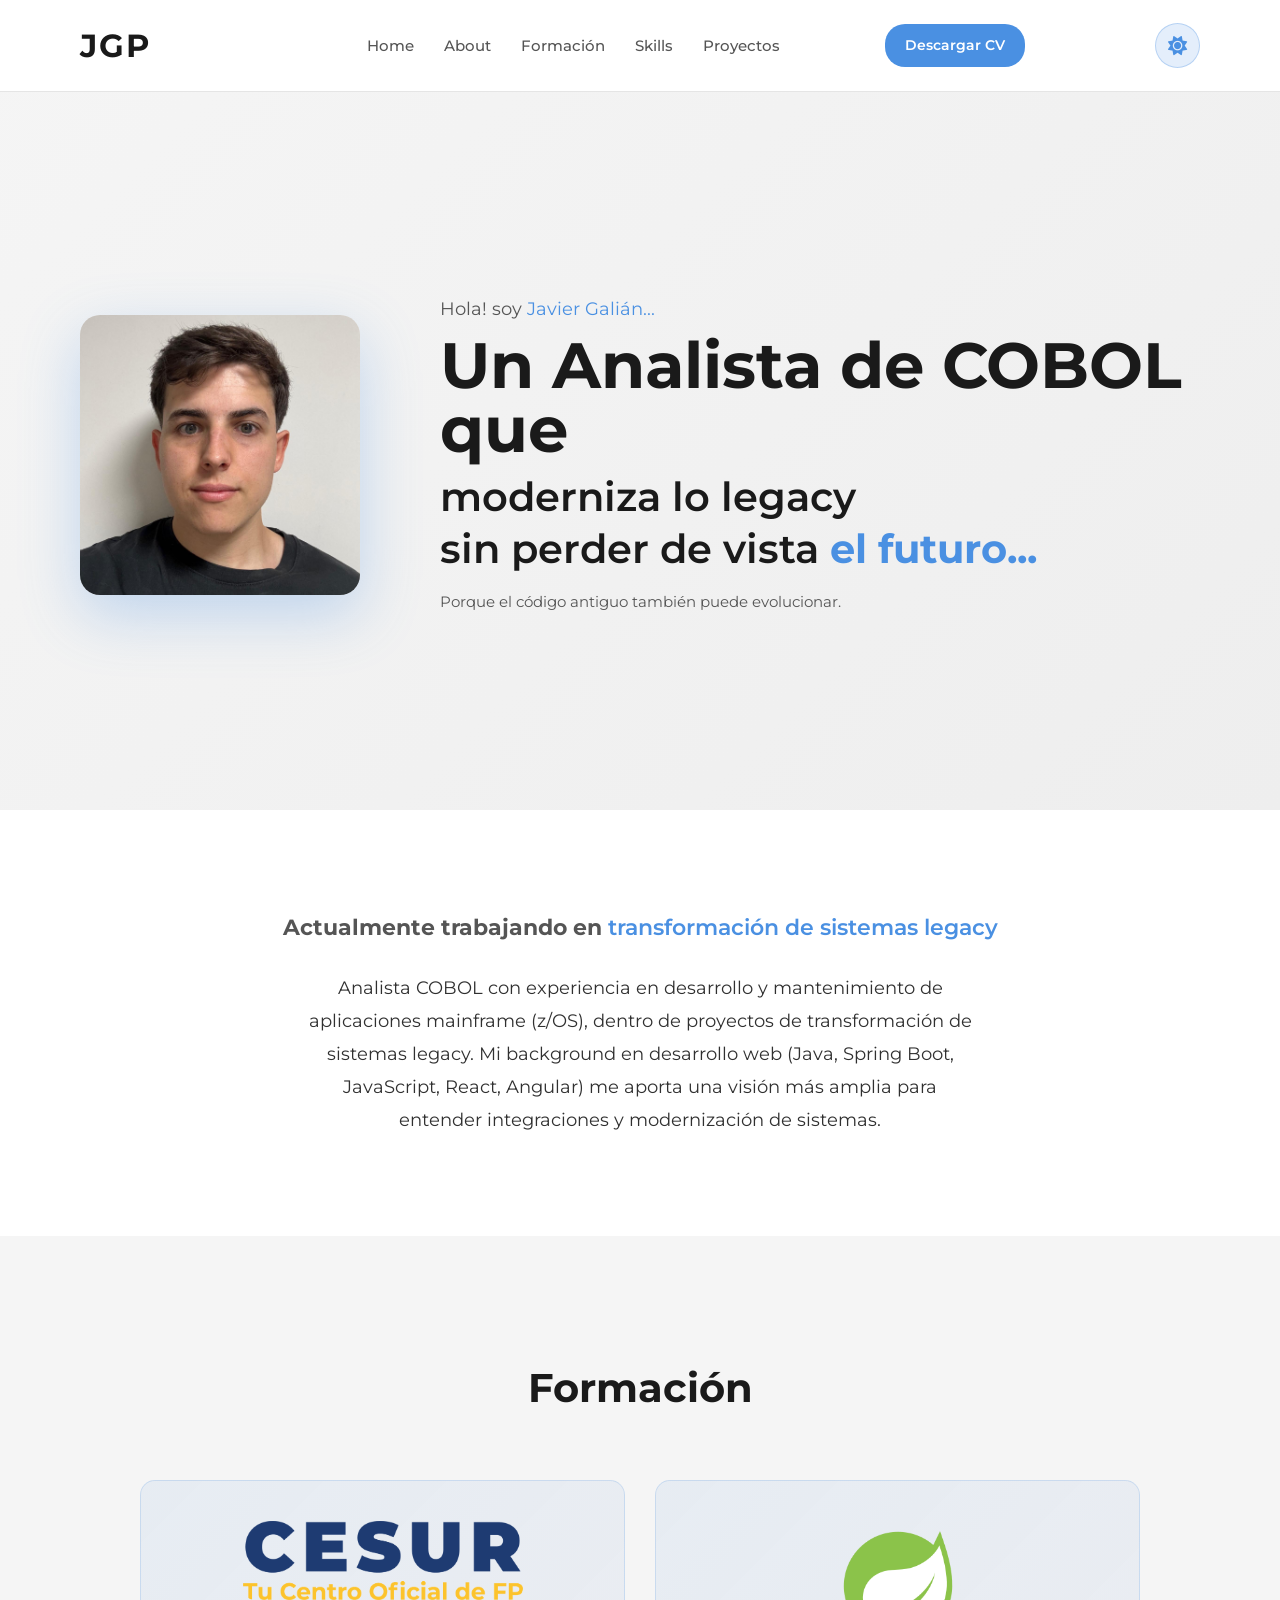
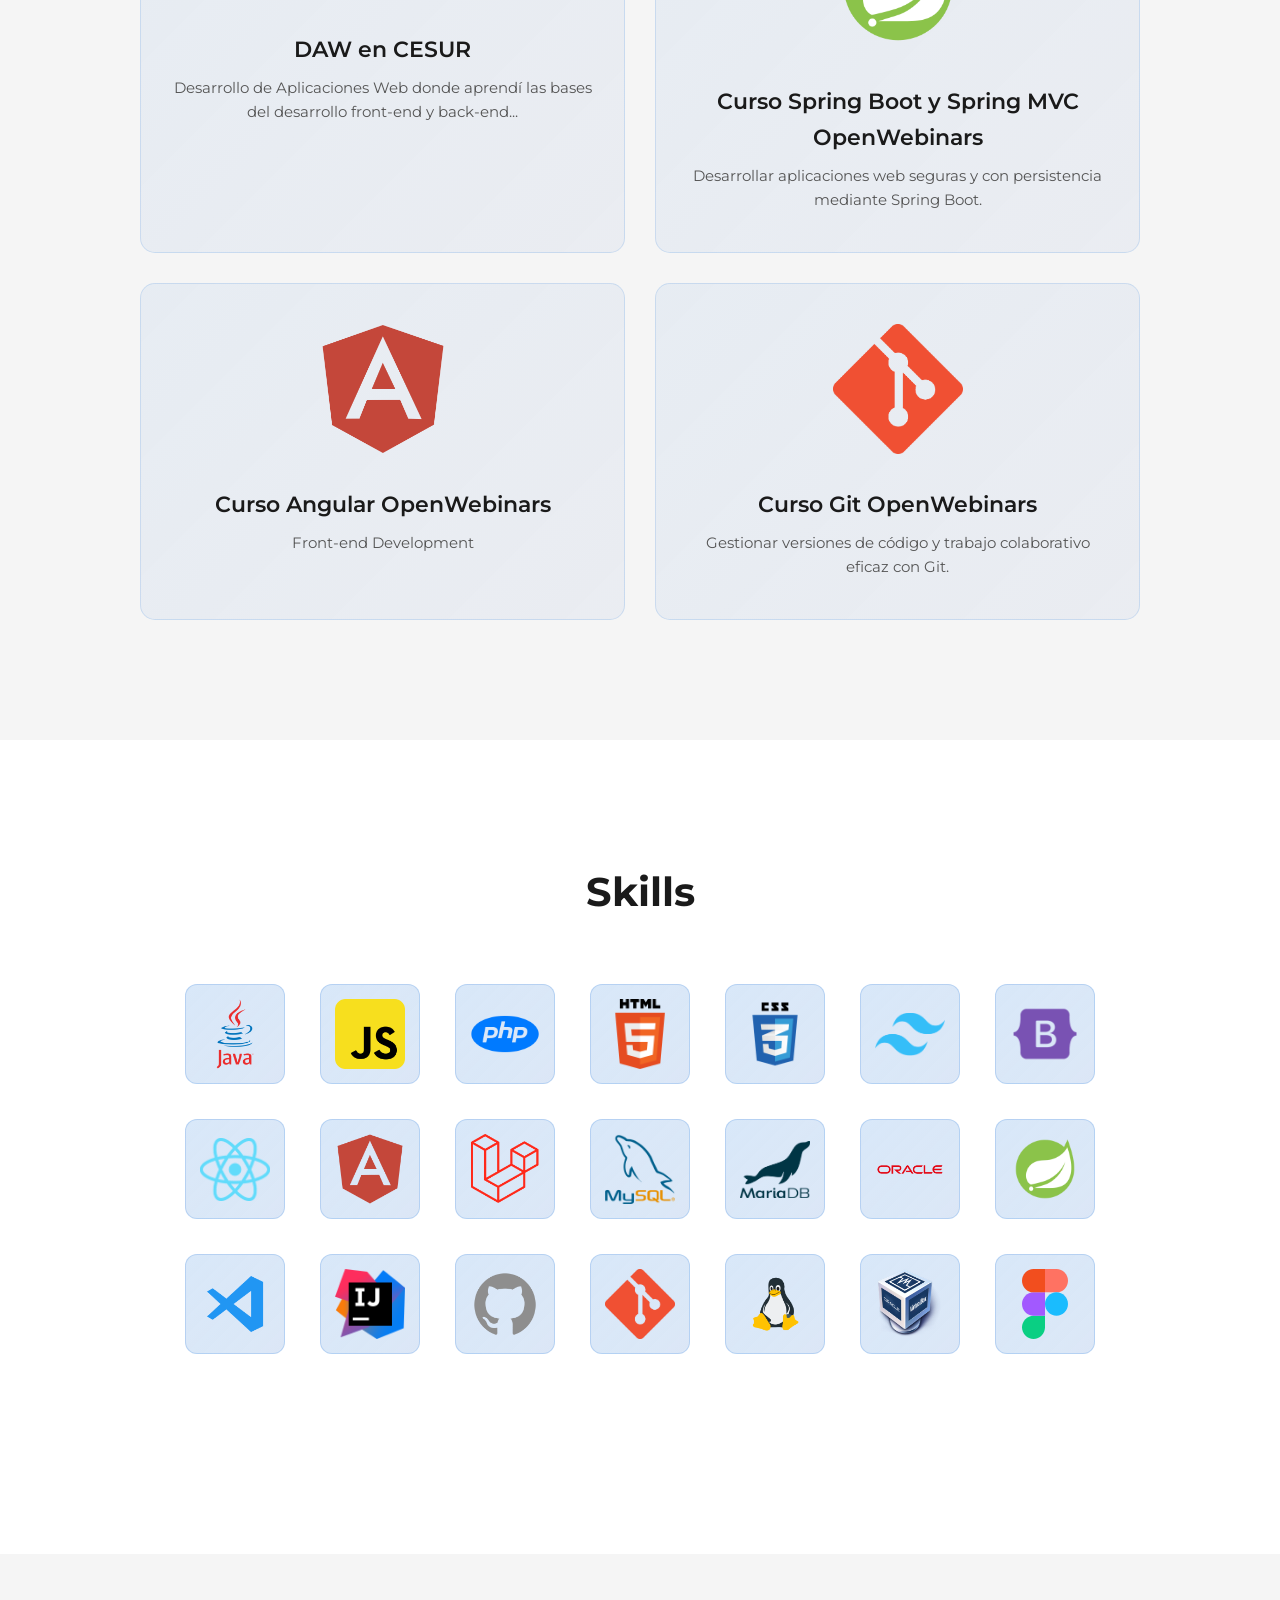
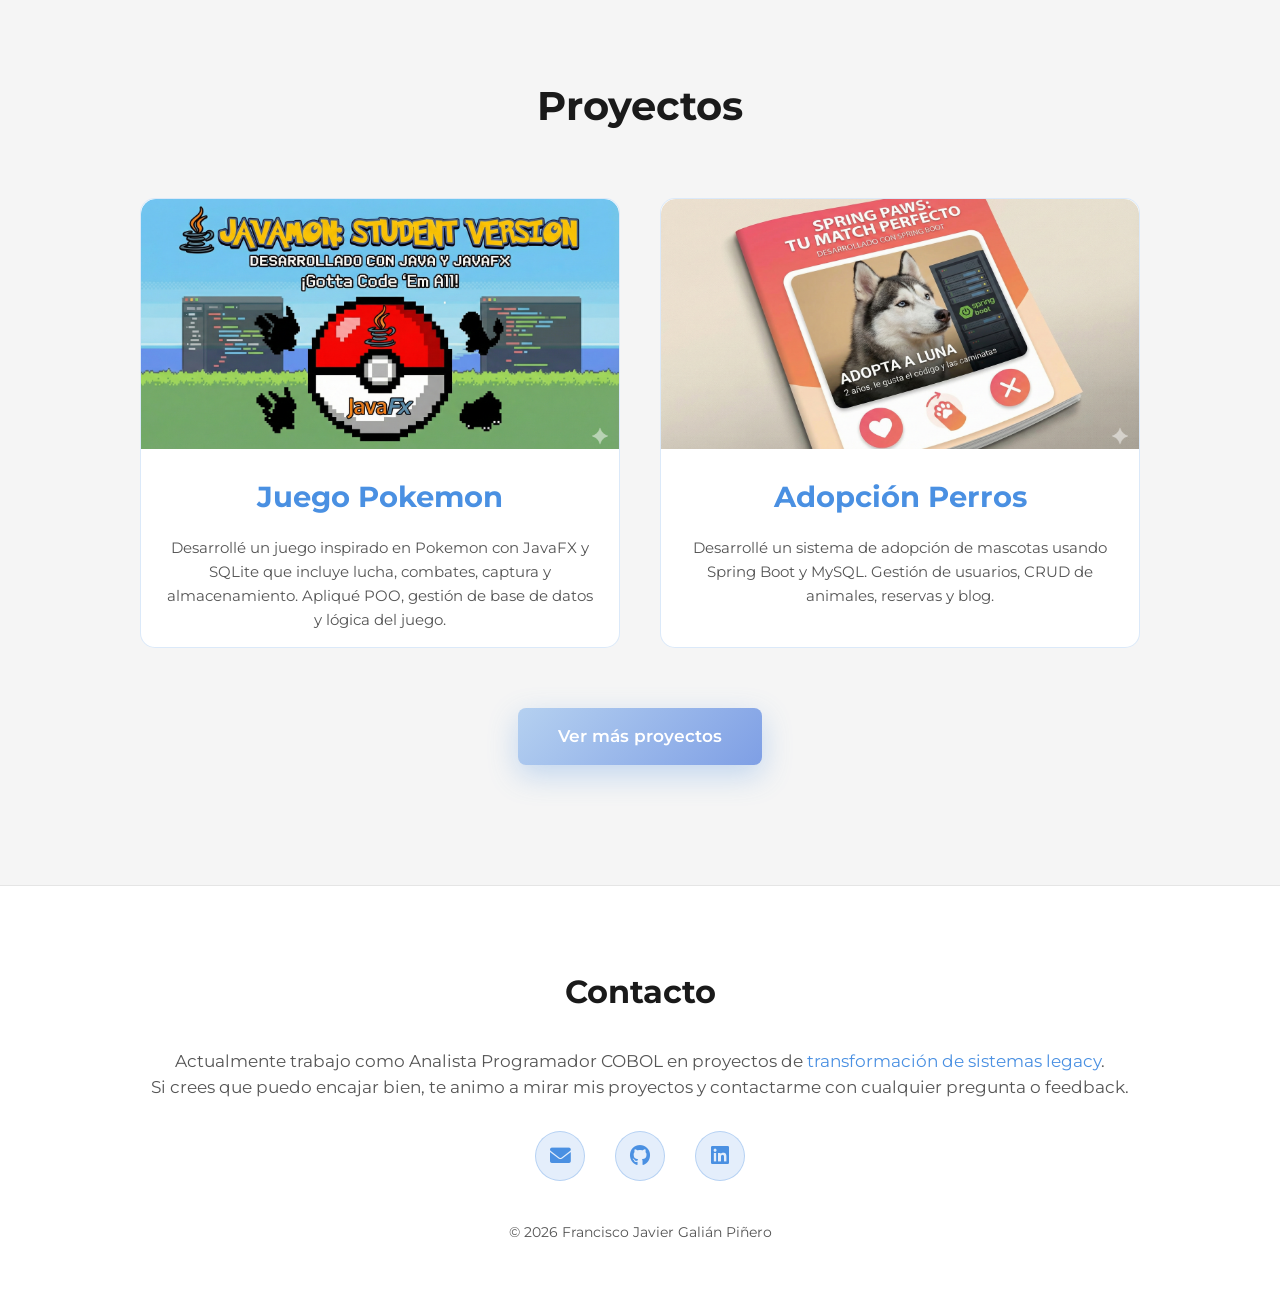
<file: index.html>
<!DOCTYPE html>
<html lang="es">
  <head>
    <meta charset="UTF-8" />
    <meta name="viewport" content="width=device-width, initial-scale=1.0" />
    <title>Francisco Javier Galián Piñero - Desarrollador Web Full Stack</title>
    <meta
      name="description"
      content="Portfolio de Francisco Javier Galián Piñero, Desarrollador Web Full Stack especializado en Java, Spring Boot, JavaScript, React y Angular. Descubre mis proyectos y habilidades."
    />
    <meta
      name="keywords"
      content="Francisco Javier Galián Piñero, Desarrollador Web, Full Stack, Java, Spring Boot, JavaScript, React, Angular, Portfolio, Programador"
    />
    <meta name="author" content="Francisco Javier Galián Piñero" />

    <!-- Open Graph / Facebook -->
    <meta property="og:type" content="website" />
    <meta property="og:url" content="https://javigalii.github.io/portfolio/" />
    <meta
      property="og:title"
      content="Francisco Javier Galián Piñero - Desarrollador Web Full Stack"
    />
    <meta
      property="og:description"
      content="Portfolio de Francisco Javier Galián Piñero, Desarrollador Web Full Stack especializado en Java, Spring Boot, JavaScript, React y Angular."
    />
    <meta
      property="og:image"
      content="https://javigalii.github.io/portfolio/img/foto.jpg"
    />

    <!-- Twitter -->
    <meta property="twitter:card" content="summary_large_image" />
    <meta
      property="twitter:url"
      content="https://javigalii.github.io/portfolio/"
    />
    <meta
      property="twitter:title"
      content="Francisco Javier Galián Piñero - Desarrollador Web Full Stack"
    />
    <meta
      property="twitter:description"
      content="Portfolio de Francisco Javier Galián Piñero, Desarrollador Web Full Stack especializado en Java, Spring Boot, JavaScript, React y Angular."
    />
    <meta
      property="twitter:image"
      content="https://javigalii.github.io/portfolio/img/foto.jpg"
    />
    <link rel="stylesheet" href="style.css" />
    <link rel="preconnect" href="https://fonts.googleapis.com" />
    <link rel="preconnect" href="https://fonts.gstatic.com" crossorigin />
    <link
      href="https://fonts.googleapis.com/css2?family=Montserrat:wght@400;600;700&display=swap"
      rel="stylesheet"
    />
    <link
      rel="stylesheet"
      href="https://cdnjs.cloudflare.com/ajax/libs/font-awesome/6.0.0-beta3/css/all.min.css"
    />
    <link
      href="https://fonts.googleapis.com/css2?family=Montserrat:wght@400;600;700&display=swap"
      rel="stylesheet"
    />
    <link
      rel="stylesheet"
      href="https://cdnjs.cloudflare.com/ajax/libs/font-awesome/6.0.0-beta3/css/all.min.css"
    />
  </head>
  <body>
    <header class="navbar">
  <div class="container">
    <div class="logo">JGP</div>

    <div class="menu-toggle" id="mobile-menu">
      <span class="bar"></span>
      <span class="bar"></span>
      <span class="bar"></span>
    </div>

    <nav>
      <ul>
        <li><a href="#inicio">Home</a></li>
        <li><a href="#sobre-mi">About</a></li>
        <li><a href="#educacion">Formación</a></li>
        <li><a href="#skills">Skills</a></li>
        <li><a href="#proyectos">Proyectos</a></li>
      </ul>
      <a href="CV-FranciscoJavierGalianPiñero.pdf" download class="cv-btn">Descargar CV</a>
    </nav>

    <button id="theme-toggle" class="theme-toggle" title="Cambiar tema">
      <i class="fas fa-moon"></i>
    </button>
  </div>
</header>

    <script src="app.js"></script>

    <section id="inicio" class="hero">
      <div class="container">
        <div class="hero-content">
          <div class="hero-image">
            <img
              src="img/foto.jpg"
              alt="Foto de perfil de Francisco Javier Galián Piñero"
            />
          </div>
          <div class="hero-text">
            <h1 class="greeting">Hola! soy <span>Javier Galián...</span></h1>
            <p class="name">Un Analista de COBOL que</p>
            <p class="tagline">
              moderniza lo legacy<br />sin perder de vista <span>el futuro...</span>
            </p>
            <p
              style="
                color: var(--text-light);
                font-size: 0.95em;
                margin-top: 15px;
              "
            >
              Porque el código antiguo también puede evolucionar.
            </p>
          </div>
        </div>
      </div>
    </section>

    <section id="sobre-mi" class="about">
      <div class="container about-content">
        <h2 class="about-subtitle">Actualmente trabajando en <span class="highlight">transformación de sistemas legacy</span></h2>

        <p class="about-text">
          Analista COBOL con experiencia en desarrollo
          y mantenimiento de aplicaciones mainframe (z/OS), dentro
          de proyectos de transformación de sistemas legacy. Mi background
          en desarrollo web (Java, Spring Boot, JavaScript, React, Angular)
          me aporta una visión más amplia para entender integraciones y modernización de sistemas.
        </p>
      </div>
    </section>

    <section class="education" id="educacion">
      <div class="container">
        <h2 class="section-title">Formación</h2>

        <div class="courses-grid">
          <div class="course-item">
            <img
              src="img/cesur.png"
              alt="Logotipo de CESUR - Desarrollo de Aplicaciones Web"
              style="
                width: 280px;
                margin: 0 auto 25px;
                border-radius: 12px;
                object-fit: cover;
              "
            />
            <h3>DAW en CESUR</h3>
            <p>
              Desarrollo de Aplicaciones Web donde aprendí las bases del
              desarrollo front-end y back-end...
            </p>
          </div>
          <div class="course-item">
            <img
              src="img/spring.png"
              alt="Logotipo de React"
              style="
                width: 130px;
                margin: 0 auto 25px;
                border-radius: 12px;
                object-fit: cover;
              "
            />
            <h3>Curso Spring Boot y Spring MVC OpenWebinars</h3>
            <p>Desarrollar aplicaciones web seguras y con persistencia mediante Spring Boot.</p>
          </div>
          <div class="course-item">
            <img
              src="img/angular.png"
              alt="Logotipo de Angular"
              style="
                width: 130px;
                margin: 0 auto 25px;
                border-radius: 12px;
                object-fit: cover;
              "
            />
            <h3>Curso Angular OpenWebinars</h3>
            <p>Front-end Development</p>
          </div>
          <div class="course-item">
            <img
              src="img/Git-Icon-1788C.png"
              alt="Logotipo de Laravel"
              style="
                width: 130px;
                margin: 0 auto 25px;
                border-radius: 12px;
                object-fit: cover;
              "
            />
            <h3>Curso Git OpenWebinars</h3>
            <p>Gestionar versiones de código y trabajo colaborativo eficaz con Git.</p>
          </div>
        </div>
      </div>
    </section>

    <section class="tech-stack" id="skills">
      <div class="container">
        <h2 class="section-title">Skills</h2>

        <div class="tech-icons">
          <div class="card-container">
            <div class="card">
              <div class="front">
                <img src="img/java.png" alt="Logotipo de Java" />
              </div>
              <div class="back">Java</div>
            </div>
          </div>

          <div class="card-container">
            <div class="card">
              <div class="front">
                <img src="img/js.png" alt="Logotipo de JavaScript" />
              </div>
              <div class="back">JavaScript</div>
            </div>
          </div>

          <div class="card-container">
            <div class="card">
              <div class="front">
                <img src="img/php.png" alt="Logotipo de PHP" />
              </div>
              <div class="back">PHP</div>
            </div>
          </div>

          <div class="card-container">
            <div class="card">
              <div class="front">
                <img src="img/html.png" alt="Logotipo de HTML5" />
              </div>
              <div class="back">HTML</div>
            </div>
          </div>

          <div class="card-container">
            <div class="card">
              <div class="front">
                <img src="img/css.png" alt="Logotipo de CSS3" />
              </div>
              <div class="back">CSS</div>
            </div>
          </div>

          <div class="card-container">
            <div class="card">
              <div class="front">
                <img src="img/tailwind.png" alt="Logotipo de Tailwind" />
              </div>
              <div class="back">Tailwind</div>
            </div>
          </div>

          <div class="card-container">
            <div class="card">
              <div class="front">
                <img src="img/bootstrap.png" alt="Logotipo de Bootstrap" />
              </div>
              <div class="back">Bootstrap</div>
            </div>
          </div>

          <div class="card-container">
            <div class="card">
              <div class="front">
                <img src="img/react.png" alt="Logotipo de React" />
              </div>
              <div class="back">React</div>
            </div>
          </div>

          <div class="card-container">
            <div class="card">
              <div class="front">
                <img src="img/angular.png" alt="Logotipo de Angular" />
              </div>
              <div class="back">Angular</div>
            </div>
          </div>

          <div class="card-container">
            <div class="card">
              <div class="front">
                <img src="img/laravel.png" alt="Logotipo de Laravel" />
              </div>
              <div class="back">Laravel</div>
            </div>
          </div>

          <div class="card-container">
            <div class="card">
              <div class="front">
                <img src="img/mysql.png" alt="Logotipo de MySQL" />
              </div>
              <div class="back">MySQL</div>
            </div>
          </div>

          <div class="card-container">
            <div class="card">
              <div class="front">
                <img src="img/mariadb.png" alt="Logotipo de MariaDB" />
              </div>
              <div class="back">MariaDB</div>
            </div>
          </div>

          <div class="card-container">
            <div class="card">
              <div class="front">
                <img src="img/oracle.png" alt="Logotipo de Oracle" />
              </div>
              <div class="back">Oracle</div>
            </div>
          </div>

          <div class="card-container">
            <div class="card">
              <div class="front">
                <img src="img/spring.png" alt="Logotipo de Spring Boot" />
              </div>
              <div class="back">Spring Boot</div>
            </div>
          </div>

          <div class="card-container">
            <div class="card">
              <div class="front">
                <img
                  src="img/vscode.png"
                  alt="Logotipo de Visual Studio Code"
                />
              </div>
              <div class="back">VS Code</div>
            </div>
          </div>

          <div class="card-container">
            <div class="card">
              <div class="front">
                <img src="img/intellij.png" alt="Logotipo de IntelliJ IDEA" />
              </div>
              <div class="back">IntelliJ</div>
            </div>
          </div>

          <div class="card-container">
            <div class="card">
              <div class="front">
                <img src="img/github.png" alt="Logotipo de GitHub" />
              </div>
              <div class="back">GitHub</div>
            </div>
          </div>

          <div class="card-container">
            <div class="card">
              <div class="front">
                <img src="img/git.png" alt="Logotipo de Git" />
              </div>
              <div class="back">Git</div>
            </div>
          </div>

          <div class="card-container">
            <div class="card">
              <div class="front">
                <img src="img/linux.png" alt="Logotipo de Linux" />
              </div>
              <div class="back">Linux</div>
            </div>
          </div>

          <div class="card-container">
            <div class="card">
              <div class="front">
                <img src="img/virtualbox.png" alt="Logotipo de VirtualBox" />
              </div>
              <div class="back">VirtualBox</div>
            </div>
          </div>

          <div class="card-container">
            <div class="card">
              <div class="front">
                <img src="img/Figma.svg" alt="Logotipo de Figma" />
              </div>
              <div class="back">Figma</div>
            </div>
          </div>
        </div>
      </div>
    </section>

    <section id="proyectos" class="projects">
      <div class="container">
        <h2 class="section-title">Proyectos</h2>
        <input type="checkbox" id="toggle-proyectos" hidden />

        <div class="projects-grid">
          <div class="project-card">
            <div class="project-inner">
              <div class="project-front">
                <div class="img-area">
                  <img
                    src="img/pokemon.jpg"
                    alt="Captura de pantalla del juego de Pokémon desarrollado en Java"
                  />
                </div>
                <h3>Juego Pokemon</h3>
                <p>
                  Desarrollé un juego inspirado en Pokemon con JavaFX y SQLite
                  que incluye lucha, combates, captura y almacenamiento. Apliqué
                  POO, gestión de base de datos y lógica del juego.
                </p>
              </div>
              <div class="project-back">
                <div class="img-area">
                  <img
                    src="img/spotify.png"
                    alt="Captura de pantalla del clon de Spotify"
                  />
                </div>
                <h3>Clon de Spotify</h3>
                <p>
                  Aplicación web que simula la interfaz y funcionalidades de
                  reproducción musical usando JavaScript, HTML, CSS, Bootstrap ,
                  MySQL y Spring Boot.
                </p>
              </div>
            </div>
          </div>

          <div class="project-card">
            <div class="project-inner">
              <div class="project-front">
                <div class="img-area">
                  <img
                    src="img/perros.png"
                    alt="Captura de pantalla de la aplicación de adopción de perros"
                  />
                </div>
                <h3>Adopción Perros</h3>
                <p>
                  Desarrollé un sistema de adopción de mascotas usando Spring
                  Boot y MySQL. Gestión de usuarios, CRUD de animales, reservas
                  y blog.
                </p>
              </div>
              <div class="project-back">
                <div class="img-area">
                  <img
                    src="img/vinted.webp"
                    alt="Captura de pantalla del clon de Vinted"
                  />
                </div>
                <h3>Clon de Vinted</h3>
                <p>
                  Aplicación web en PHP, HTML, CSS, Bootstrap y MySQL para
                  publicar, comprar y vender artículos, imitando el
                  funcionamiento de la plataforma original. 
                  <a href="https://telosabes.com/javi/vinted/">
                    Haz click para ver el proyecto</a>
                </p>
              </div>
            </div>
          </div>
        </div>

        <label for="toggle-proyectos" class="btn-vermas"
          >Ver más proyectos</label
        >
      </div>
    </section>

    <footer class="footer">
      <div class="container">
        <h2 class="section-title">Contacto</h2>
        <div class="contact-info">
          <p>
            Actualmente trabajo como Analista Programador COBOL en proyectos de
            <span style="color: var(--primary-color)">transformación de sistemas legacy</span
            >.<br />Si crees que puedo encajar bien, te animo a mirar mis
            proyectos y contactarme con cualquier pregunta o feedback.
          </p>
          <div class="social-links">
            <a href="mailto:galianpinerojavier@gmail.com"
              ><i class="fas fa-envelope"></i
            ></a>
            <a href="https://github.com/javigalii" target="_blank"
              ><i class="fab fa-github"></i
            ></a>
            <a
              href="https://linkedin.com/in/franciscojaviergalian"
              target="_blank"
              ><i class="fab fa-linkedin"></i
            ></a>
          </div>
          <p class="copyright">&copy; 2026 Francisco Javier Galián Piñero</p>
        </div>
      </div>
    </footer>
  </body>
</html>
</file>
<file: style.css>
/* Variables */
:root {
  --primary-color: #4a90e2;
  --secondary-color: #2756ba;
  --background-dark: #0d0d0d;
  --background-medium: #1a1a1a;
  --background-light: #252525;
  --text-color: #e0e0e0;
  --text-light: #a0a0a0;
  --font-family: "Montserrat", sans-serif;
}

/* Reset */
* {
  margin: 0;
  padding: 0;
  box-sizing: border-box;
}

body {
  font-family: var(--font-family);
  background-color: var(--background-dark);
  color: var(--text-color);
  line-height: 1.6;
  -webkit-font-smoothing: antialiased;
  transition: background-color 0.3s ease, color 0.3s ease;
}

.container {
  max-width: 1200px;
  margin: 0 auto;
  padding: 0 40px;
}

a {
  color: var(--primary-color);
  text-decoration: none;
  transition: color 0.9s ease;
}

ul {
  list-style: none;
}

.section-title {
  font-size: 2.5em;
  text-align: center;
  margin-bottom: 60px;
  color: var(--text-color);
  font-weight: 700;
}

/* Scroll margin para navbar fijo */
#inicio,
#sobre-mi,
#educacion,
#skills,
#proyectos {
  scroll-margin-top: 80px;
}

/* Navbar */
.navbar {
  background-color: var(--background-dark);
  padding: 20px 0;
  position: fixed;
  width: 100%;
  top: 0;
  z-index: 100;
  border-bottom: 1px solid rgba(255, 255, 255, 0.05);
  transition: all 0.3s ease;
}

.navbar .container {
  display: flex;
  justify-content: space-between;
  align-items: center;
}

.navbar .logo {
  font-size: 2em;
  font-weight: 700;
  color: var(--text-color);
  letter-spacing: 2px;
}

.navbar nav ul {
  display: flex;
  gap: 30px;
}

.navbar nav ul li a {
  color: var(--text-light);
  font-weight: 500;
  font-size: 0.95em;
  transition: color 0.3s ease;
  position: relative;
  padding-bottom: 5px;
}

.navbar nav ul li a::after {
  content: "";
  position: absolute;
  left: 0;
  bottom: 0;
  width: 0%;
  height: 2px;
  background-color: var(--primary-color);
  transition: width 0.4s ease;
}

.navbar nav ul li a:hover {
  color: var(--text-color);
}

.navbar nav ul li a:hover::after {
  width: 100%;
}

/* BOTÓN THEME TOGGLE */
.theme-toggle {
  width: 45px;
  height: 45px;
  border: 1px solid rgba(255, 255, 255, 0.2);
  background: rgba(74, 144, 226, 0.1);
  border-radius: 50%;
  color: var(--primary-color);
  font-size: 1.2em;
  cursor: pointer;
  transition: all 0.3s ease;
  display: flex;
  align-items: center;
  justify-content: center;
  padding: 0;
}

.theme-toggle:hover {
  background: var(--primary-color);
  color: white;
  transform: rotate(35deg);
}

/* Tema claro */
body.light-mode {
  --background-dark: #f5f5f5;
  --background-medium: #ffffff;
  --background-light: #eeeeee;
  --text-color: #1a1a1a;
  --text-light: #555555;
}

body.light-mode .navbar {
  background-color: #ffffff;
  border-bottom: 1px solid rgba(0, 0, 0, 0.1);
}

body.light-mode .navbar .logo {
  color: #1a1a1a;
}

body.light-mode .navbar nav ul li a {
  color: #555555;
}

body.light-mode .navbar nav ul li a:hover {
  color: #1a1a1a;
}

body.light-mode .theme-toggle {
  background: rgba(74, 144, 226, 0.15);
  border-color: rgba(74, 144, 226, 0.3);
}

body.light-mode .hero {
  background: linear-gradient(135deg, #f5f5f5 0%, #eeeeee 100%);
}

body.light-mode .about {
  background: #ffffff;
}

body.light-mode .education {
  background: #f5f5f5;
}

body.light-mode .tech-stack {
  background: #ffffff;
}

body.light-mode .projects {
  background: #f5f5f5;
}

body.light-mode .footer {
  background: #ffffff;
  border-top: 1px solid rgba(0, 0, 0, 0.1);
}

body.light-mode .course-item {
  background: linear-gradient(
    135deg,
    rgba(74, 144, 226, 0.08) 0%,
    rgba(39, 86, 186, 0.05) 100%
  );
  border: 1px solid rgba(74, 144, 226, 0.2);
}

body.light-mode .project-front,
body.light-mode .project-back {
  background: #ffffff;
  border: 1px solid rgba(74, 144, 226, 0.2);
}

body.light-mode .card {
  background: rgba(74, 144, 226, 0.1);
}

body.light-mode .front {
  background: linear-gradient(
    135deg,
    rgba(74, 144, 226, 0.12) 0%,
    rgba(39, 86, 186, 0.08) 100%
  );
  border: 1px solid rgba(74, 144, 226, 0.25);
}

body.light-mode .social-links a {
  background: rgba(74, 144, 226, 0.15);
  border: 1px solid rgba(74, 144, 226, 0.3);
}

/* Hero Section */
.hero {
  min-height: 90vh;
  display: flex;
  align-items: center;
  padding-top: 100px;
  background: var(--background-dark);
  position: relative;
  transition: background 0.3s ease;
}

.hero-content {
  display: flex;
  align-items: center;
  gap: 80px;
  padding: 60px 0;
}

.hero-image {
  width: 280px;
  height: 280px;
  border-radius: 20px;
  overflow: hidden;
  box-shadow: 0 20px 60px rgba(74, 144, 226, 0.3);
  flex-shrink: 0;
}

.hero-image img {
  width: 100%;
  height: 100%;
  object-fit: cover;
}

.hero-text {
  flex: 1;
}

.hero-text .greeting {
  font-size: 1.1em;
  color: var(--text-light);
  margin-bottom: 10px;
  font-weight: 400;
}

.hero-text .greeting span {
  color: var(--primary-color);
}

.hero-text .name {
  font-size: 4em;
  color: var(--text-color);
  margin-bottom: 10px;
  line-height: 1;
  font-weight: 700;
}

.hero-text .tagline {
  font-size: 2.5em;
  color: var(--text-color);
  line-height: 1.3;
  font-weight: 600;
}

.hero-text .tagline span {
  color: var(--primary-color);
  font-weight: 700;
}

/* About Section */
.about {
  padding: 100px 0;
  background: var(--background-dark);
  color: var(--text-color);
  transition: background 0.3s ease;
}

.about-content {
  max-width: 800px;
  text-align: center;
  margin: 0 auto;
}

.about-subtitle {
  font-size: 1.4rem;
  margin-bottom: 25px;
  color: var(--text-light);
}

.highlight {
  color: var(--primary-color);
  font-weight: 600;
}

.about-text {
  font-size: 1.15rem;
  line-height: 1.8;
  color: var(--text-color);
  opacity: 0.9;
  max-width: 680px;
  margin: 0 auto;
}

.about-content {
  opacity: 0;
  transform: translateY(20px);
  animation: fadeInUp 0.7s ease forwards;
}

@keyframes fadeInUp {
  to {
    opacity: 1;
    transform: translateY(0);
  }
}

/* Education Section */
.education {
  padding: 120px 0;
  background: var(--background-dark);
  transition: background 0.3s ease;
}

.education .section-title {
  color: var(--text-color);
}

.courses-grid {
  display: grid;
  grid-template-columns: repeat(2, 1fr);
  gap: 30px;
  max-width: 1000px;
  margin: 0 auto;
}

.course-item {
  background: linear-gradient(
    135deg,
    rgba(74, 144, 226, 0.1) 0%,
    rgba(39, 86, 186, 0.05) 100%
  );
  border: 1px solid rgba(74, 144, 226, 0.2);
  border-radius: 15px;
  padding: 40px 30px;
  text-align: center;
  transition: all 0.3s ease;
  position: relative;
  overflow: hidden;
}

.course-item::before {
  content: "";
  position: absolute;
  top: 0;
  left: 0;
  right: 0;
  height: 3px;
  background: linear-gradient(
    90deg,
    var(--primary-color),
    var(--secondary-color)
  );
  transform: scaleX(0);
  transition: transform 0.3s ease;
}

.course-item:hover {
  transform: translateY(-5px);
  border-color: var(--primary-color);
  box-shadow: 0 15px 40px rgba(74, 144, 226, 0.2);
}

.course-item:hover::before {
  transform: scaleX(1);
}

.course-item h3 {
  font-size: 1.4em;
  color: var(--text-color);
  margin-bottom: 8px;
  font-weight: 600;
}

.course-item p {
  color: var(--text-light);
  font-size: 0.95em;
}

/* Skills Section */
.tech-stack {
  padding: 120px 0;
  background: var(--background-dark);
  text-align: center;
  position: relative;
  transition: background 0.3s ease;
}

.tech-stack .section-title {
  color: var(--text-color);
}

.tech-intro {
  font-size: 1.15em;
  max-width: 900px;
  margin: 0 auto 60px;
  color: var(--text-light);
  line-height: 1.8;
}

.tech-intro span {
  color: var(--primary-color);
  font-weight: 600;
}

.tech-icons {
  display: flex;
  flex-wrap: wrap;
  justify-content: center;
  gap: 35px;
  margin-bottom: 80px;
  max-width: 1000px;
  margin-left: auto;
  margin-right: auto;
}

.card-container {
  width: 100px;
  height: 100px;
  perspective: 1000000px;
}

.card {
  width: 100%;
  height: 100%;
  position: relative;
  transform-style: preserve-3d;
  transition: transform 0.6s ease;
  background: rgba(0, 0, 0, 0.5);
  border-radius: 12px;
}

.card-container:hover .card {
  transform: rotateY(180deg);
}

.front,
.back {
  position: absolute;
  width: 100%;
  height: 100%;
  backface-visibility: hidden;
  -webkit-backface-visibility: hidden;
  display: flex;
  align-items: center;
  justify-content: center;
  border-radius: 12px;
  font-size: 1.1em;
  font-weight: bold;
  color: var(--text-color);
  overflow: hidden;
}

.front {
  background: linear-gradient(
    135deg,
    rgba(74, 144, 226, 0.08) 0%,
    rgba(39, 86, 186, 0.05) 100%
  );
  border: 1px solid rgba(74, 144, 226, 0.2);
  z-index: 2;
}

.front img {
  width: 70px;
  height: 70px;
  object-fit: contain;
}

.back {
  background: linear-gradient(
    135deg,
    rgba(74, 144, 226, 0.08) 0%,
    rgba(39, 86, 186, 0.05) 100%
  );
  transform: rotateY(180deg);
  border: 1px solid rgba(255, 255, 255, 0.2);
}

/* Logo animado */
.jgp-logo-centered {
  position: relative;
  width: 280px;
  height: 280px;
  margin: 0 auto;
  display: flex;
  align-items: center;
  justify-content: center;
  filter: drop-shadow(0 0 50px rgba(74, 144, 226, 0.5));
  animation: glow 3s ease-in-out infinite;
}

.jgp-logo-centered img {
  width: 100%;
  height: 100%;
  object-fit: contain;
}

@keyframes glow {
  0%,
  100% {
    filter: drop-shadow(0 0 50px rgba(74, 144, 226, 0.5));
  }
  50% {
    filter: drop-shadow(0 0 80px rgba(74, 144, 226, 0.7));
  }
}

/* Projects Section */
.projects {
  padding: 120px 0;
  background: var(--background-dark);
  color: var(--text-color);
  transition: background 0.3s ease;
}

.projects .section-title {
  color: var(--text-color);
}

.projects .container {
  display: flex;
  flex-direction: column;
  align-items: center;
}

.projects-grid {
  display: grid;
  grid-template-columns: repeat(auto-fit, minmax(320px, 1fr));
  gap: 40px;
  width: 100%;
  max-width: 1000px;
  margin-bottom: 60px;
}

.project-card {
  width: 100%;
  height: 450px;
  perspective: 5000px;
}

.project-inner {
  width: 100%;
  height: 100%;
  position: relative;
  transition: transform 0.8s;
  transform-style: preserve-3d;
}

.project-front,
.project-back {
  position: absolute;
  width: 100%;
  height: 100%;
  backface-visibility: hidden;
  background: var(--background-light);
  border: 1px solid rgba(74, 144, 226, 0.2);
  border-radius: 15px;
  padding: 0;
  overflow: hidden;
  display: flex;
  flex-direction: column;
  transition: background 0.3s ease;
}

.project-front .img-area {
  width: 100%;
  height: 250px;
  overflow: hidden;
  border-radius: 15px 15px 0 0;
  flex-shrink: 0;
}

.project-front .img-area img {
  width: 100%;
  height: 100%;
  object-fit: cover;
  transition: transform 0.3s ease;
}

.project-card:hover .project-front .img-area img {
  transform: scale(1.05);
}

.project-front h3 {
  font-size: 1.8em;
  color: var(--primary-color);
  margin: 25px 25px 15px 25px;
  font-weight: 700;
  text-align: center;
}

.project-front p {
  font-size: 0.95em;
  color: var(--text-light);
  line-height: 1.6;
  margin: 0 25px 25px 25px;
  flex: 1;
  text-align: center;
}

.project-back {
  transform: rotateY(180deg);
  padding: 0;
  align-items: center;
  text-align: center;
}

.project-back .img-area {
  width: 100%;
  height: 250px;
  border-radius: 15px 15px 0 0;
  overflow: hidden;
  background: rgba(74, 144, 226, 0.1);
  flex-shrink: 0;
}

.project-back .img-area img {
  width: 100%;
  height: 100%;
  object-fit: cover;
}

.project-back h3 {
  font-size: 1.8em;
  color: var(--primary-color);
  margin: 20px 25px 10px 25px;
  font-weight: 700;
}

.project-back p {
  font-size: 1em;
  color: var(--text-light);
  line-height: 1.6;
  margin: 0 25px 25px 25px;
  max-width: 100%;
}

#toggle-proyectos:checked ~ .projects-grid .project-inner {
  transform: rotateY(180deg);
}

.btn-vermas {
  display: inline-block;
  background: linear-gradient(
    135deg,
    rgba(45, 131, 230, 0.322) 0%,
    rgba(18, 80, 214, 0.521) 100%
  );
  color: #fff;
  padding: 15px 40px;
  border-radius: 8px;
  font-weight: 600;
  font-size: 1.05em;
  cursor: pointer;
  transition: all 0.3s ease;
  box-shadow: 0 10px 30px rgba(74, 144, 226, 0.3);
  text-align: center;
}

.btn-vermas:hover {
  transform: translateY(-3px);
  box-shadow: 0 15px 40px rgba(74, 144, 226, 0.5);
}

/* Footer */
.footer {
  background: var(--background-dark);
  padding: 80px 0 40px;
  text-align: center;
  border-top: 1px solid rgba(255, 255, 255, 0.05);
  transition: all 0.3s ease;
}

.footer .section-title {
  font-size: 2em;
  margin-bottom: 30px;
  color: var(--text-color);
}

.contact-info p {
  margin-bottom: 30px;
  font-size: 1.05em;
  color: var(--text-light);
}

.social-links {
  margin-bottom: 40px;
  display: flex;
  justify-content: center;
  gap: 30px;
}

.social-links a {
  width: 50px;
  height: 50px;
  background: rgba(74, 144, 226, 0.1);
  border: 1px solid rgba(74, 144, 226, 0.2);
  border-radius: 50%;
  display: flex;
  align-items: center;
  justify-content: center;
  color: var(--primary-color);
  font-size: 1.3em;
  transition: all 0.3s ease;
}

.social-links a:hover {
  background: var(--primary-color);
  color: white;
  transform: translateY(-5px);
  box-shadow: 0 10px 25px rgba(74, 144, 226, 0.3);
}

.footer .copyright {
  color: var(--text-light);
  font-size: 0.9em;
}

/* MEDIA QUERIES */
@media (max-width: 992px) {
  .hero-content {
    flex-direction: column;
    gap: 40px;
    text-align: center;
  }

  .courses-grid {
    grid-template-columns: 1fr;
    max-width: 600px;
  }

  .projects-grid {
    grid-template-columns: 1fr;
    max-width: 500px;
  }

  .project-card {
    height: 500px;
  }
}

@media (max-width: 768px) {
  .container {
    padding: 0 20px;
  }

  .navbar nav ul {
    gap: 15px;
  }

  .navbar nav ul li a {
    font-size: 0.85em;
  }

  .hero-text .name {
    font-size: 3em;
  }

  .hero-text .tagline {
    font-size: 1.8em;
  }

  .section-title {
    font-size: 2em;
  }

  .card-container {
    width: 80px;
    height: 80px;
  }

  .front img {
    width: 55px;
    height: 55px;
  }

  .jgp-logo-centered {
    width: 200px;
    height: 200px;
  }

  .project-card {
    height: 480px;
  }

  .project-front .img-area {
    height: 200px;
  }

  .project-front h3 {
    font-size: 1.5em;
    margin: 20px 20px 12px 20px;
  }

  .project-front p {
    font-size: 0.9em;
    margin: 0 20px 20px 20px;
  }

  .project-back h3 {
    font-size: 1.5em;
  }

  .project-back p {
    font-size: 0.9em;
  }

  /* Theme Toggle Mobile Size */
  .theme-toggle {
    width: 40px;
    height: 40px;
    font-size: 1em;
  }

  .theme-toggle i {
    transition: transform 0.3s ease;
  }

  body.light-mode .theme-toggle i::before {
    content: "\f186";
  }

  body .theme-toggle i {
    content: "\f186";
  }

  .cv-btn {
    background-color: var(--primary-color);
    padding: 10px 16px;
    border-radius: 8px;
    color: white;
    font-weight: 600;
    text-decoration: none;
    margin-left: 15px;
    transition: 0.3s;
  }

  .cv-btn:hover {
    background-color: var(--secondary-color);
    transform: scale(1.05);
  }
}

/* --- ESTILOS DE ESCRITORIO (Ajustes para el nuevo HTML) --- */
.navbar nav {
  display: flex;
  align-items: center;
  gap: 20px;
}

.cv-btn {
  background-color: var(--primary-color);
  padding: 10px 20px;
  border-radius: 20px;
  color: #fff !important; /* Importante para sobrescribir color de enlaces */
  font-weight: 600;
  font-size: 0.9em;
  transition: 0.3s;
  white-space: nowrap; /* Evita que el texto se rompa */
  margin-left: 15%;
}

.cv-btn:hover {
  background-color: var(--secondary-color);
  transform: translateY(-2px);
  box-shadow: 0 5px 15px rgba(74, 144, 226, 0.4);
}

/* Ocultar hamburguesa en escritorio */
.menu-toggle {
  display: none;
}

/* --- ESTILOS MÓVIL (Menú Hamburguesa) --- */
@media (max-width: 768px) {
  
  /* 1. Ajustes del contenedor principal */
  .navbar .container {
    justify-content: space-between;
    padding: 0 20px;
  }

  /* 2. Botón Hamburguesa visible */
  .menu-toggle {
    display: block;
    cursor: pointer;
    z-index: 1001; /* Por encima del menú desplegado */
  }

  .bar {
    display: block;
    width: 25px;
    height: 3px;
    margin: 5px auto;
    transition: all 0.3s ease-in-out;
    background-color: var(--text-color);
    border-radius: 2px;
  }

  /* 3. El Menú Desplegable (Oculto por defecto) */
  .navbar nav {
    position: fixed;
    top: -100%; /* Escondido arriba */
    left: 0;
    width: 100%;
    height: auto;
    background-color: var(--background-dark);
    padding: 80px 0 40px 0; /* Espacio superior para no tapar el logo */
    flex-direction: column;
    align-items: center;
    gap: 30px;
    transition: 0.4s ease;
    box-shadow: 0 10px 20px rgba(0,0,0,0.2);
    border-bottom: 1px solid rgba(255,255,255,0.1);
  }

  /* Clase activa para mostrar el menú */
  .navbar nav.active {
    top: 0;
  }

  /* Lista vertical */
  .navbar nav ul {
    flex-direction: column;
    text-align: center;
    gap: 25px;
  }

  .navbar nav ul li a {
    font-size: 1.2rem;
    display: block;
  }

  /* Botón CV en móvil */
  .cv-btn {
    width: 80%;
    text-align: center;
    margin-top: 10px;
  }

  /* Animación de la hamburguesa (se convierte en X) */
  .menu-toggle.is-active .bar:nth-child(2) {
    opacity: 0;
  }
  .menu-toggle.is-active .bar:nth-child(1) {
    transform: translateY(8px) rotate(45deg);
  }
  .menu-toggle.is-active .bar:nth-child(3) {
    transform: translateY(-8px) rotate(-45deg);
  }
}
</file>
